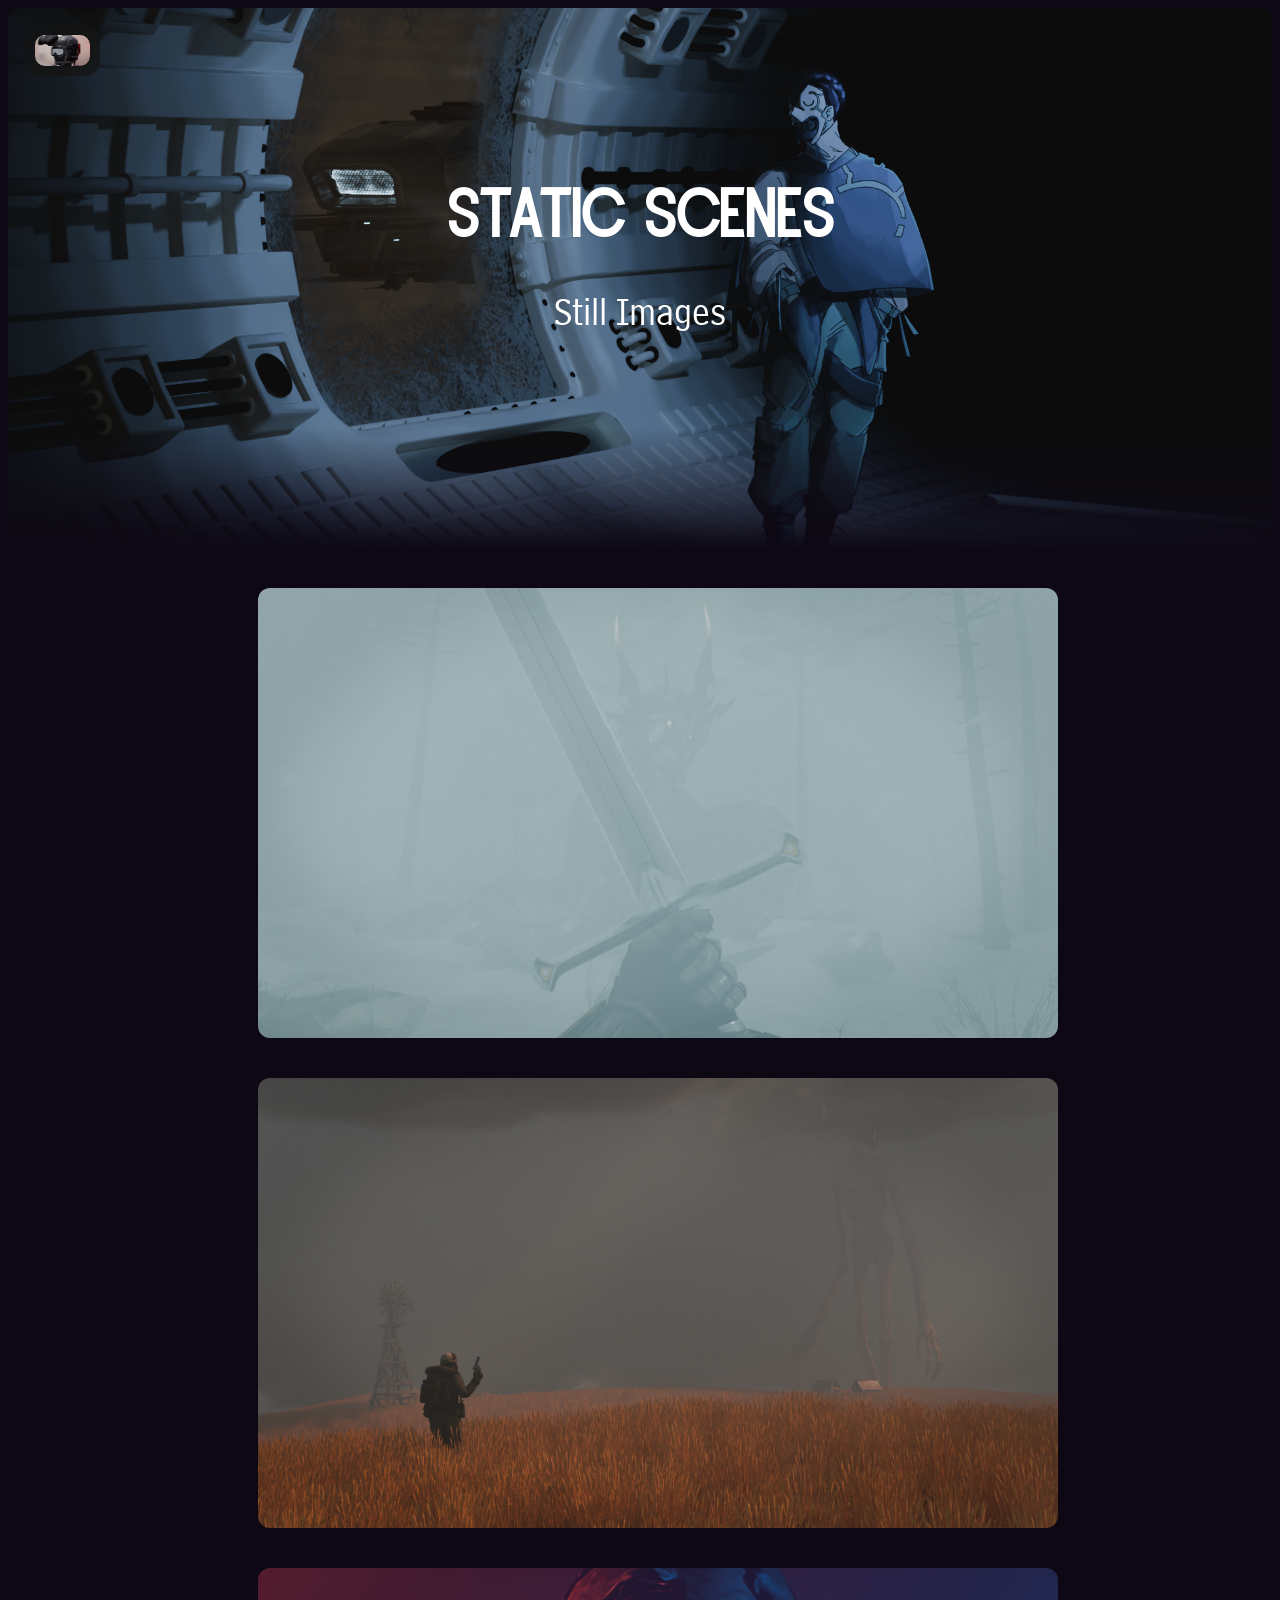
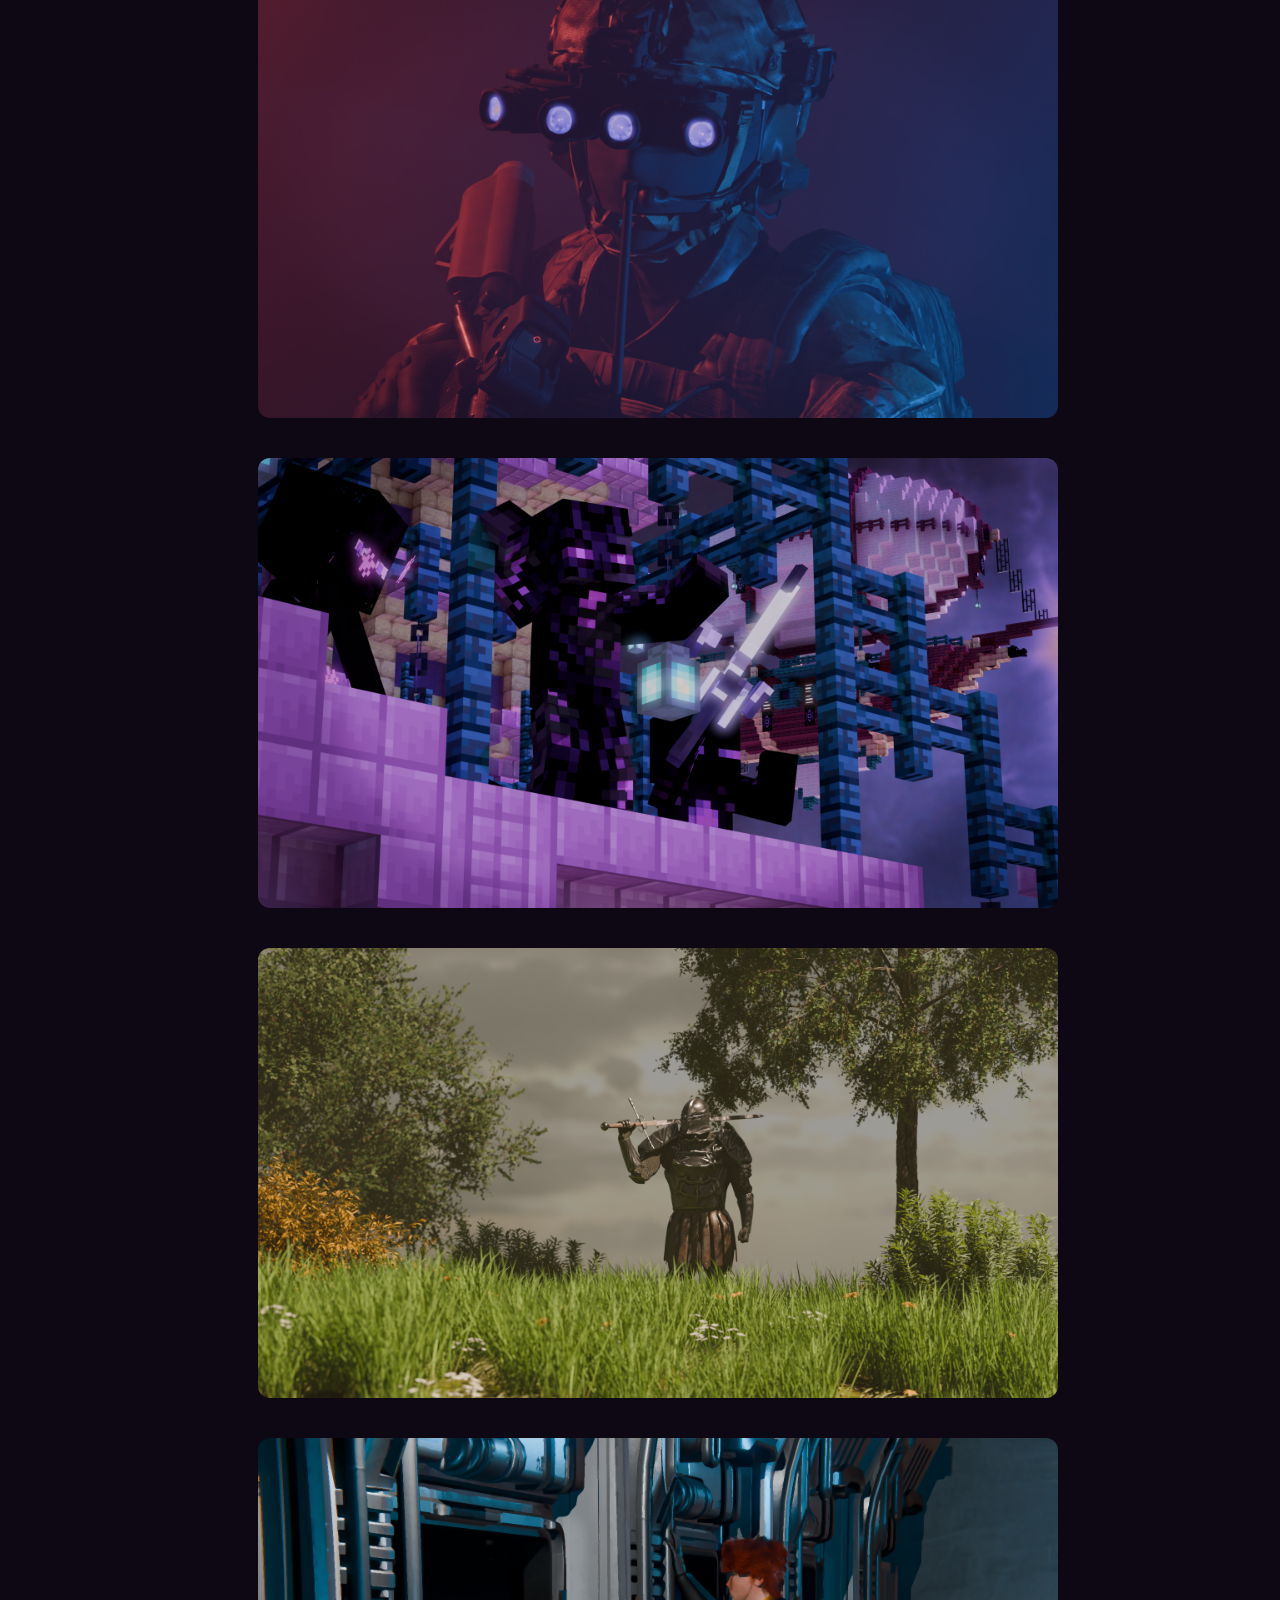
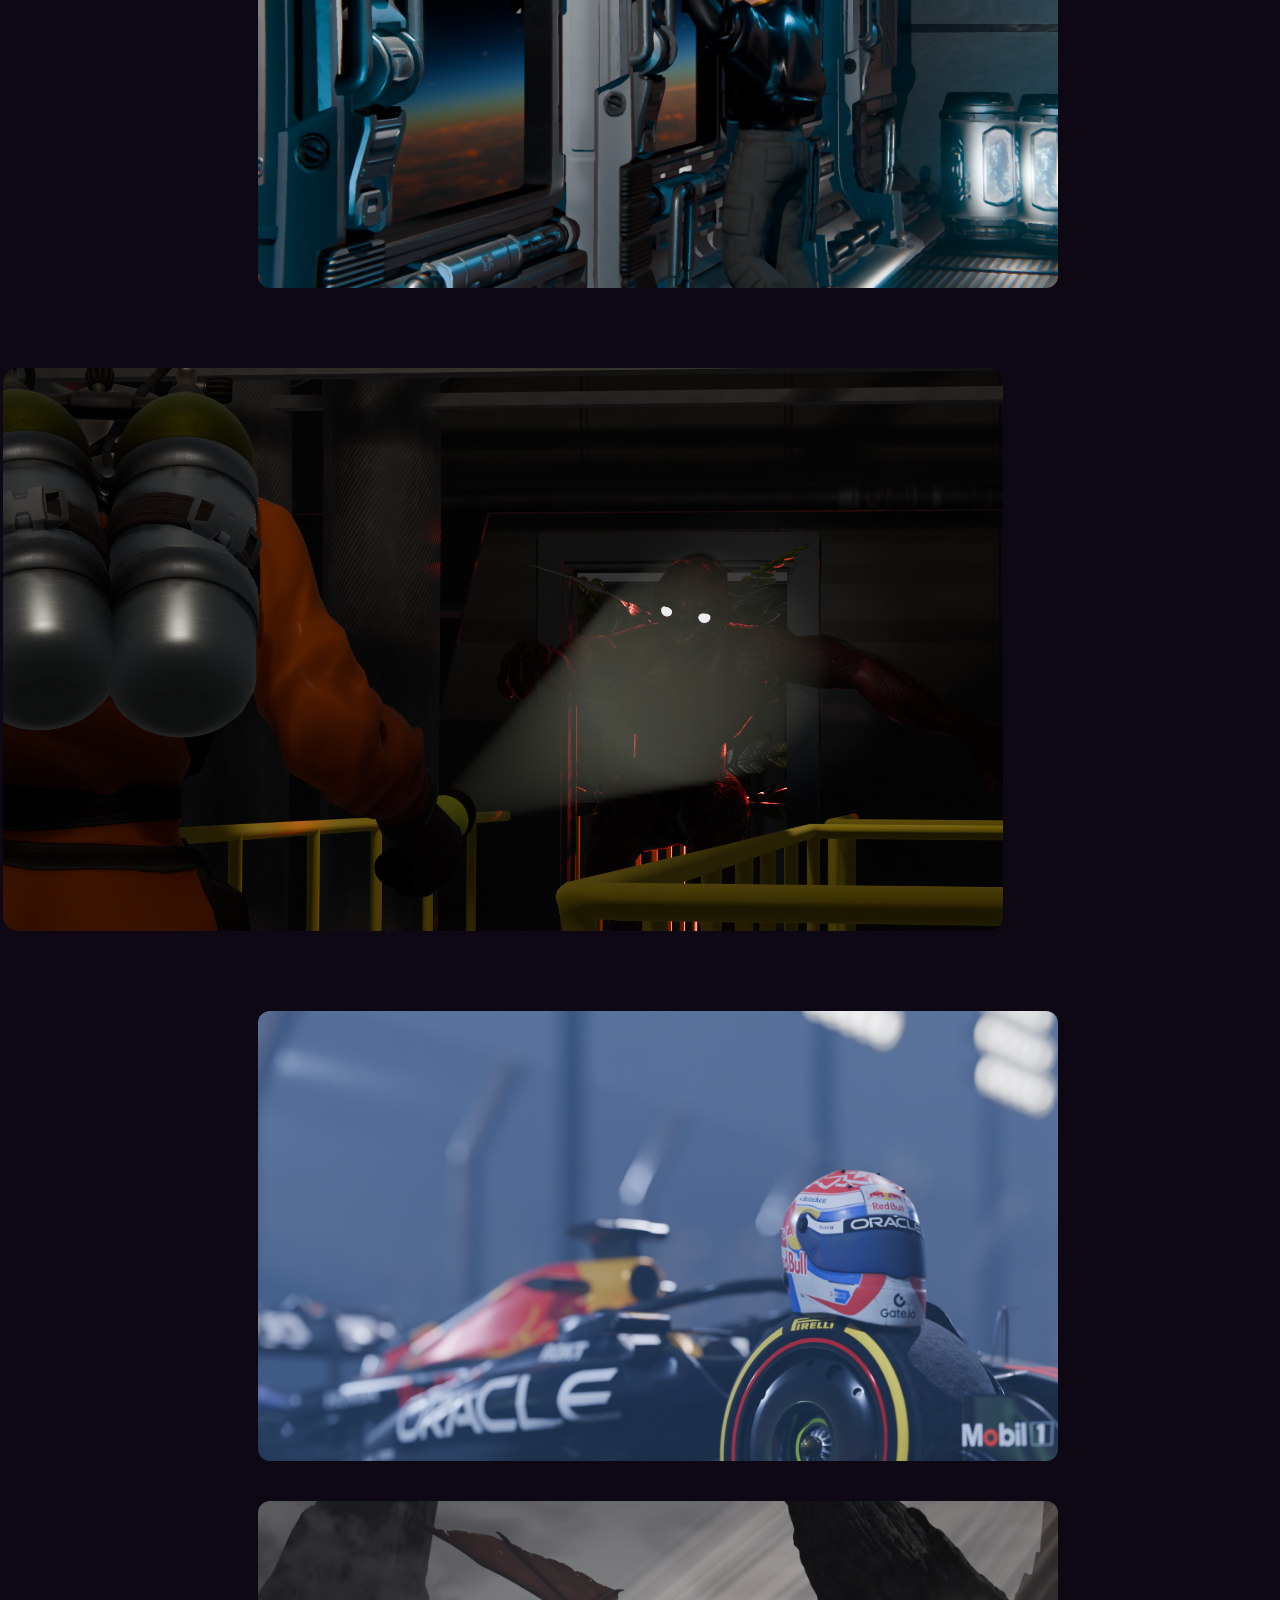
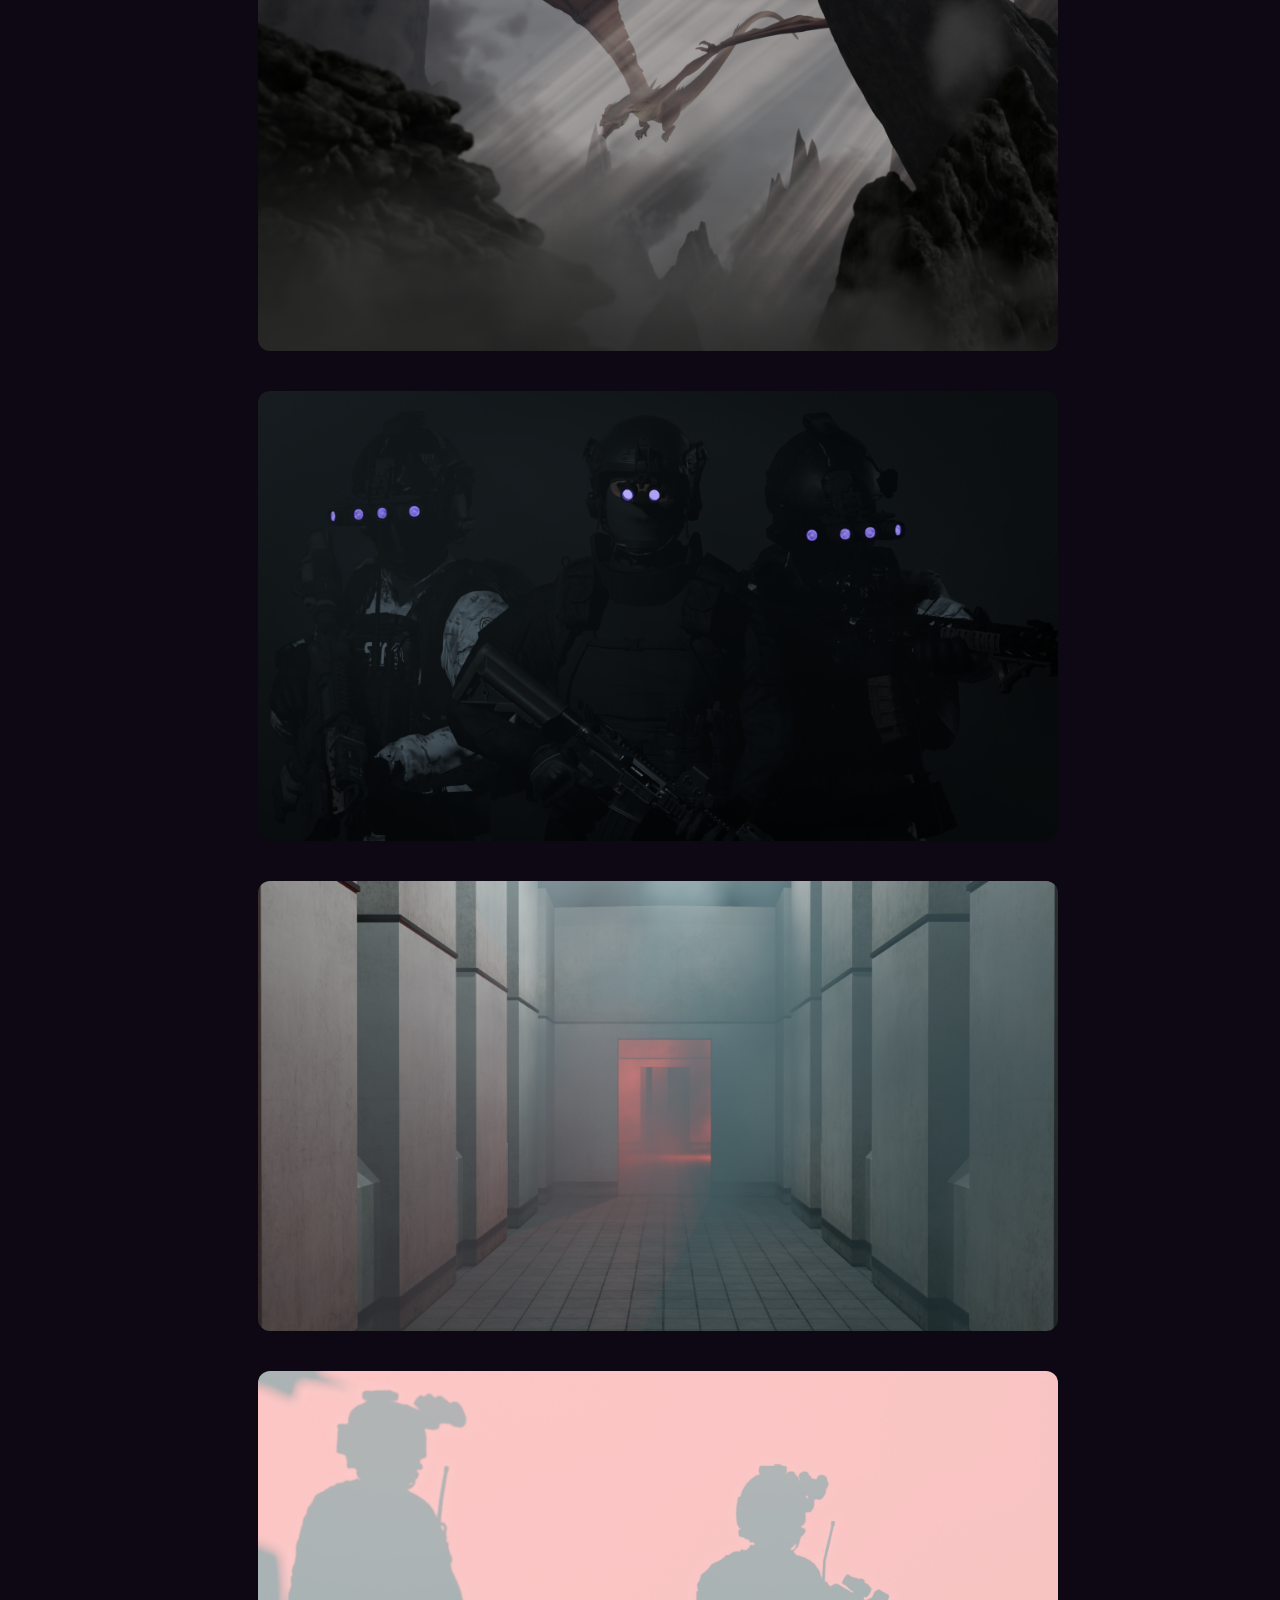
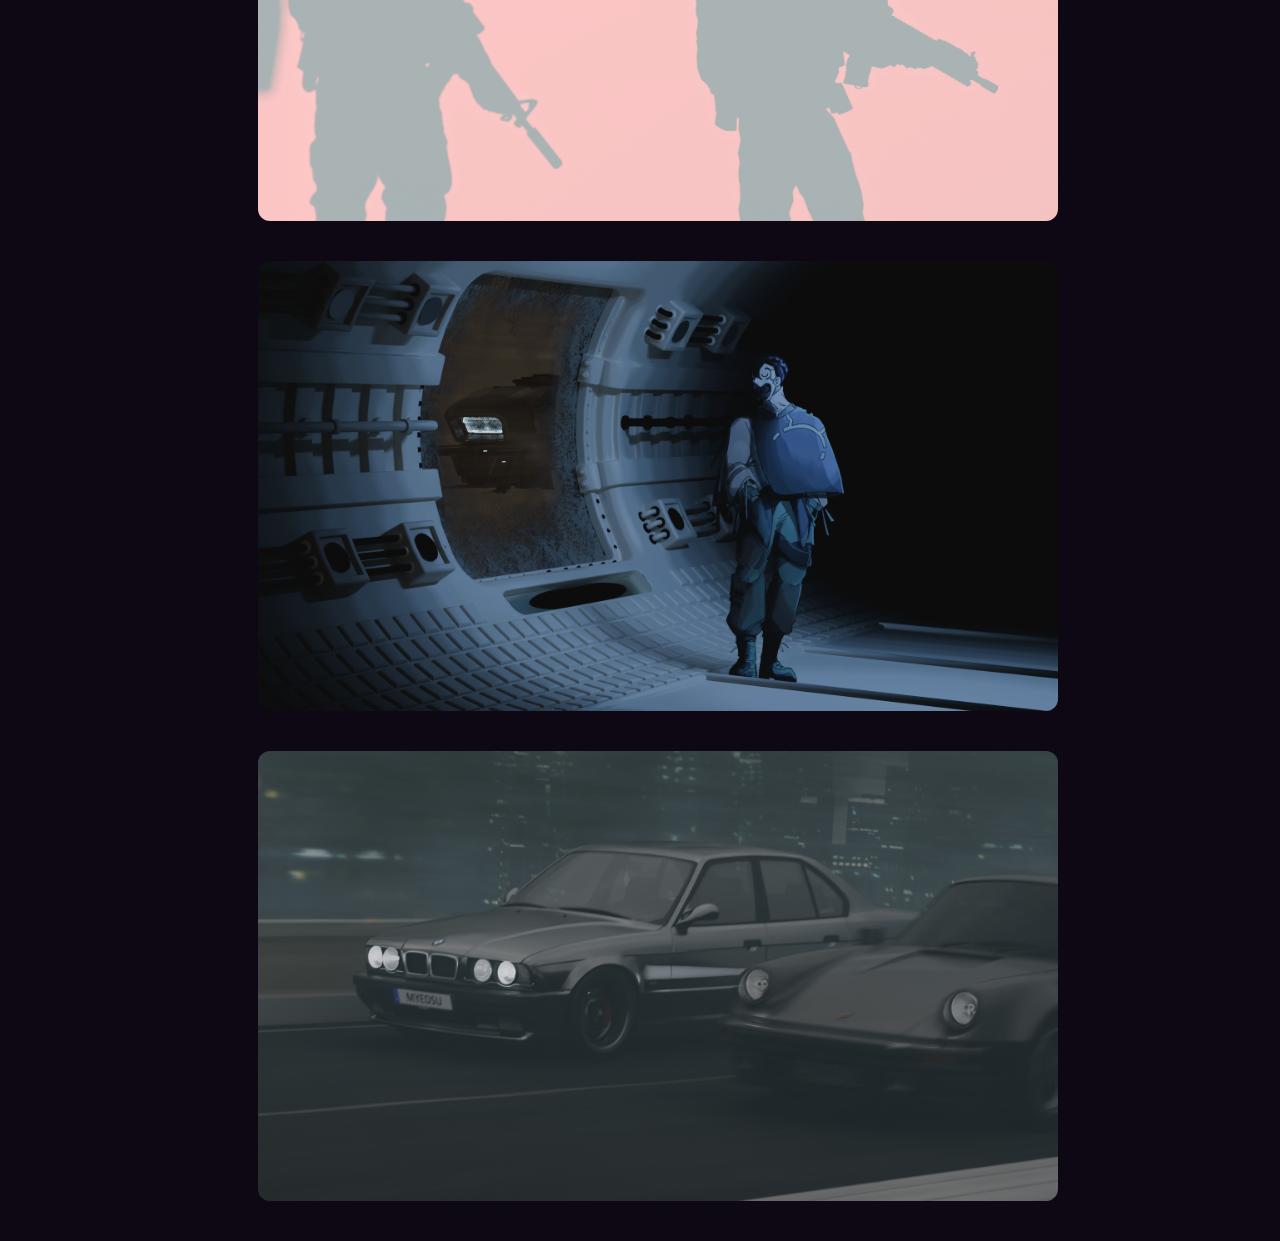
<file: renders.html>
<!DOCTYPE html>
<html lang="en">

<head>
    <meta charset="UTF-8">
    <title>Static Scenes</title>
    <link rel="stylesheet" href="style.css">

    <script type="text/javascript">
        (function(c,l,a,r,i,t,y){
            c[a]=c[a]||function(){(c[a].q=c[a].q||[]).push(arguments)};
            t=l.createElement(r);t.async=1;t.src="https://www.clarity.ms/tag/"+i;
            y=l.getElementsByTagName(r)[0];y.parentNode.insertBefore(t,y);
        })(window, document, "clarity", "script", "xn50ebv95t");
    </script>

</head>

<body>

<a href="index.html" class="home-button">

    <img src="images/home-icon.png" alt="Home">

    <span class="home-text">Home</span>

</a>

    <div class="banner2">

<img src="images/banner2.png" alt="Static Scenes Banner">

        <div class="banner-text">
            <h1>Static Scenes</h1>
            <p>Still Images</p>
        </div>

    </div>

<!--Snow serpent-->
<div class="render-card">

    <img src="images/Gallery/Static/SnowSerpent.png" alt="SS">

    <div class="render-info">
        <h2>Snow Serpent</h2>

        <p>
            Rendered in Cycles
        </p>
    </div>

</div>


    <!--Siren Head Render-->
<div class="render-card">

    <img src="images/Gallery/Static/Siren Head.png" alt="Siren Head">

    <div class="render-info">
        <h2>Siren Head</h2>

        <p>
            Rendered in Cycles
        </p>
    </div>

</div>

<!--Soldier Render-->
<div class="render-card">

    <img src="images/Gallery/Static/Soldier.png" alt="Soldier">

    <div class="render-info">
        <h2>SIR GET DOWN ON THE GROUND</h2>

        <p>
            Rendered in Cycles
        </p>
        <p> wee woo wee woo </p>
    </div>

</div>

    <!--Nullscape-->
<div class="render-card">

    <img src="images/Gallery/Static/Nullscape.png" alt="Nullscape">

    <div class="render-info">
        <h2>Minecraft End City</h2>

        <p>
            Rendered in Cycles
        </p>
    </div>

</div>

    <!--Knight-->
<div class="render-card">

    <img src="images/Gallery/Static/Knight.png" alt="Knight">

    <div class="render-info">
        <h2>Knight</h2>

        <p>
            Rendered in Cycles
        </p>
    </div>

</div>

<!--Nick in space-->
<div class="render-card">

    <img src="images/Gallery/Static/Nick in space.png" alt="Nick C">

    <div class="render-info">
        <h2>Nick Cavendish</h2>

        <p>
            Rendered in EEVEE
        </p>

        <p>Character model by Jael H.</p>
    </div>

</div>

<!--Bracken [F] Render-->
<div class="feature-card-left">

    <img src="images/Gallery/Static/Bracken Render.png" alt="Bracken">

    <div class="feature-info">
        <h2>Bracken</h2>

        <p>
            Rendered in EEVEE
        </p>
        <p> Bracken "Flower Man" from Lethal Company</p>
    </div>

</div>

<!--Formula 1 Render-->
<div class="render-card">

    <img src="images/Gallery/Static/F1 RB [cycles + dof].png" alt="RB">

    <div class="render-info">
        <h2>F1 Redbull</h2>

        <p>
            Rendered in Cycles
        </p>
        <p> Ignore the helmet, I couldn't find a date-matching one </p>
    </div>

</div>

<!--Dragon Render-->
<div class="render-card">

    <img src="images/Gallery/Static/Dragon in valley.png" alt="Dragon">

    <div class="render-info">
        <h2>Dragon Flying</h2>

        <p>
            Rendered in Cycles
        </p>
        <p> Fog is hard </p>
    </div>

</div>

<!--Iota-1 "Dream Hunters"-->
<div class="render-card">

    <img src="images/Gallery/Static/Iota-1 _Dream Hunters_.png" alt="Iota-1">

    <div class="render-info">
        <h2>Iota-1 "Dream Hunters"</h2>

        <p>
            Rendered in Cycles
        </p>
        <p> Iota-1 from the SCP Universe </p>
    </div>

</div>

<!--SCP Hallway-->
<div class="render-card">

    <img src="images/Gallery/Static/SCP Hallway.png" alt="SCP Hallway">

    <div class="render-info">
        <h2>Eerie Hallway</h2>

        <p>
            Rendered in EEVEE
        </p>
        <p> Scene from COMP II Showcase </p>
    </div>

</div>

<!--Silhouette-->
<div class="render-card">

    <img src="images/Gallery/Static/silhouette 2.png" alt="Silhouette">

    <div class="render-info">
        <h2>Soldiers' Silhouettes</h2>

        <p>
            Rendered in EEVEE
        </p>
        <p> Scene from COMP II Showcase </p>
    </div>

</div>

<!--Eli Judas-->
<div class="render-card">

    <img src="images/Gallery/Static/Eli Judas.png" alt="Eli Judas">

    <div class="render-info">
        <h2>Eli Judas</h2>

        <p>
            Rendered in Cycles
        </p>
        <p> 2D Character against 3D environment </p>
        <p> 2D Character by Jael H.</p>
    </div>

</div>

<!--BMW and Porsche-->
<div class="render-card">

    <img src="images/Gallery/Static/BMW&Porsche.png" alt="Cars">

    <div class="render-info">
        <h2>BMW and Porsche</h2>

        <p>
            Rendered in Cycles
        </p>
    </div>

</div>

<script>
document.querySelectorAll("a").forEach(link => {
    link.addEventListener("click", function (e) {

        // Ignore links that open in a new tab
        if (this.target === "_blank") return;

        e.preventDefault();

        document.body.classList.add("fade-out");

        setTimeout(() => {
            window.location.href = this.href;
        }, 400);
    });
});
window.addEventListener("pageshow", function () {
    document.body.classList.remove("fade-out");
});
</script>

</body>

</html>
</file>
<file: style.css>
@font-face {
    font-family: "SF Buttacup";
    src: url("fonts/SF Buttacup.ttf");
}

@font-face {
    font-family: "003Address";
    src: url("fonts/003Address.ttf");
}


body {
    font-family: "003Address", sans-serif;
    text-align: center;
    background-color: #0d0814;
    color: white;
}


.banner {
    position: relative;
    height: 400px;
    overflow: hidden;
    margin-bottom: 40px;
}


.banner video {
    position: absolute;
    top: 0;
    left: 0;
    width: 100%;
    height: 100%;
    object-fit: cover;
    object-position: center;
    z-index: 0;
}


.banner-text {
    position: relative;
    z-index: 1;
    padding-top: 150px;
}


.banner h2 {
    font-size: 20px;
    color: #a77fff;
    text-shadow: 0px 3px 8px rgb(0, 0, 0);
}

img {
    width: 300px;
    border-radius: 10px;
}


h1 {
    font-family: "SF Buttacup";
}


p, a, h2, button {
    font-family: "003Address";
}

@keyframes titlePulse {
    0% {
        color: white;
    }

    50% {
        color: #d8c5ff;
    }

    100% {
        color: white;
    }
}


.banner h1 {
    font-size: 60px;
    margin: 0;
    text-shadow: 0px 5px 15px #000000;
    animation: titlePulse 8s infinite;
}

.gallery-tiles {
    display: flex;
    justify-content: center;
    gap: 40px;
}


.tile {
    text-decoration: none;
    color: white;
    transition: transform 0.3s ease;
}


.tile img {
    width: 300px;
    border-radius: 15px;
    transition: transform 0.3s ease, box-shadow 0.3s ease;
}


.tile:hover img {
    transform: scale(1.05);
    box-shadow: 0px 0px 25px #8b5cf6;
}


.tile:hover h2 {
    color: #c9a8ff;
}

.info-container {
    position: fixed;
    left: 30px;
    bottom: 30px;
    z-index: 10;
    display: flex;
    align-items: center;
}


.info-button {
    width: 45px;
    height: 45px;
    border-radius: 50%;
    border: none;
    background-color: #3b245a;
    color: white;
    font-size: 28px;
    cursor: pointer;
    font-family: "003Address";
    z-index: 2;
}


.info-button:hover {
    background-color: #6f4aa8;
}


.info-panel {
    height: 45px;
    width: 0;
    overflow: hidden;

    background-color: #160d24;
    color: #c9a8ff;

    margin-left: 15px;
    border-radius: 15px;

    display: flex;
    align-items: center;

    transition: width 0.4s ease;
}


.info-panel p {
    white-space: nowrap;
    margin-left: 22px;
    margin-right: 15px;
}

.info-panel h2 {
    margin-left: 10px;
}

.info-panel.show {
    width: 308px;
}

.side-buttons {
    display: flex;
    flex-direction: column;
    gap: 10px;
}

.banner img {
    position: absolute;
    top: 0;
    left: 0;

    width: 100%;
    height: 100%;

    object-fit: cover;
    z-index: 0;
}

.banner2 {
    position: relative;
    height: 60vh;
    overflow: hidden;
    margin-bottom: 40px;
}


.banner2 img {
    position: absolute;
    top: 0;
    left: 0;

    width: 100%;
    height: 100%;

    object-fit: cover;
    z-index: 0;
}


.banner2 .banner-text {
    position: relative;
    z-index: 1;
    padding-top: 15vh;
}

.banner3 {
    position: relative;
    height: 60vh;
    overflow: hidden;
    margin-bottom: 40px;
}


.banner3 video {
    position: absolute;
    top: 0;
    left: 0;

    width: 100%;
    height: 100%;

    object-fit: cover;
    z-index: 0;
}


.banner3 .banner-text {
    position: relative;
    z-index: 1;
    padding-top: 15vh;
}

.banner2 h1,
.banner3 h1 {
    font-size: 70px;
}

.banner2 p,
.banner3 p {
    font-size: 40px;
}

.banner::after,
.banner2::after,
.banner3::after {
    content: "";
    position: absolute;
    left: 0;
    bottom: 0;

    width: 100%;
    height: 120px;

    background: linear-gradient(
        transparent,
        #0d0814
    );

    z-index: 2;
}

@keyframes fadeIn {
    from {
        opacity: 0;
    }

    to {
        opacity: 1;
    }
}

body {
    opacity: 1;
    animation: fadeIn 0.4s ease;
    transition: opacity 0.4s ease;
}

body.fade-out {
    opacity: 0;
}

.render-card {
    display: flex;
    align-items: center;
    justify-content: center;

    width: 1300px;
    margin: 40px auto;
}

.render-card img {
    width: 800px;
    border-radius: 12px;

    transition: transform 0.4s ease;
}

.render-info {
    width: 0;
    overflow: hidden;

    white-space: nowrap;

    margin-left: 0;

    transition: width 0.4s ease,
                margin-left 0.4s ease;
}

.render-card:hover img {
    transform: translateX(-40px);
}

.render-card:hover .render-info {
    width: 320px;
    margin-left: 30px;
}

.feature-card-left {
    display: flex;
    align-items: center;

    width: 1400px;
    margin: 80px auto;

    position: relative;
    left: -5px;
}


.feature-card-left img {
    width: 1000px;
    border-radius: 15px;
}


.feature-info {
    width: 0;
    opacity: 0;
    visibility: hidden;
    overflow: hidden;
    white-space: nowrap;
    flex-shrink: 0;

    transform: translateX(-30px);

    margin-left: 0;

    transition:
        width 0.4s ease,
        opacity 0.4s ease,
        visibility 0.4s ease,
        transform 0.4s ease,
        margin-left 0.4s ease;
}


.feature-card-left:hover .feature-info {
    width: 350px;
    opacity: 1;
    visibility: visible;

    transform: translateX(0);

    margin-left: 40px;
}

.feature-card-right {
    display: flex;
    align-items: center;
    justify-content: flex-end;

    width: 1400px;
    margin: 80px auto;

    position: relative;
    right: -5px;
}


.feature-card-right img {
    width: 1000px;
    border-radius: 15px;
}


.feature-card-right .feature-info {
    width: 0;
    opacity: 0;
    visibility: hidden;
    overflow: hidden;
    white-space: nowrap;
    flex-shrink: 0;

    transform: translateX(30px);

    margin-right: 0;

    transition:
        width 0.4s ease,
        opacity 0.4s ease,
        visibility 0.4s ease,
        transform 0.4s ease,
        margin-right 0.4s ease;
}


.feature-card-right:hover .feature-info {
    width: 350px;
    opacity: 1;
    visibility: visible;

    transform: translateX(0);

    margin-right: 40px;
}

.animation-card {
    width: 600px;
    margin: 40px auto;

    cursor: pointer;

    border-radius: 15px;
    overflow: hidden;

    transition: transform 0.3s ease,
                box-shadow 0.3s ease;
}


.animation-card img {
    width: 100%;
    display: block;
}


.animation-card:hover {
    transform: scale(1.05);

    box-shadow: 0 0 30px #8b5cf6;
}


.video-overlay {
    position: fixed;

    top: 0;
    left: 0;

    width: 100%;
    height: 100%;

    background: rgba(0,0,0,0.75);

    display: flex;
    justify-content: center;
    align-items: center;

    opacity: 0;
    visibility: hidden;

    transition: opacity 0.4s ease;

    z-index: 100;
}


.video-overlay.show {
    opacity: 1;
    visibility: visible;
}


.video-box {
    width: 80%;
    max-width: 1200px;

    position: relative;
}


.video-box video {
    width: 100%;

    border-radius: 15px;
}


.close-video {
    position: absolute;

    top: -50px;
    right: 0;

    font-size: 40px;
    color: white;

    cursor: pointer;

    z-index: 10;
}

.home-button {
    position: fixed;

    top: 25px;
    left: 25px;

    z-index: 1000;

    display: flex;
    align-items: center;

    text-decoration: none;

    background: rgba(20,20,20,0.75);
    backdrop-filter: blur(10px);

    border-radius: 15px;

    padding: 10px;

    transition:
        background 0.3s ease,
        transform 0.3s ease;
}

.home-button:hover {
    background: rgba(40,40,40,0.9);
    transform: scale(1.05);
}

.home-button img {
    width: 55px;
    display: block;
}

.home-text {
    width: 0;

    overflow: hidden;
    white-space: nowrap;

    opacity: 0;

    margin-left: 0;

    color: white;
    font-size: 22px;
    font-weight: bold;

    transition:
        width 0.35s ease,
        opacity 0.35s ease,
        margin-left 0.35s ease;
}

.home-button:hover .home-text {
    width: 70px;
    opacity: 1;

    margin-left: 15px;
}
</file>
